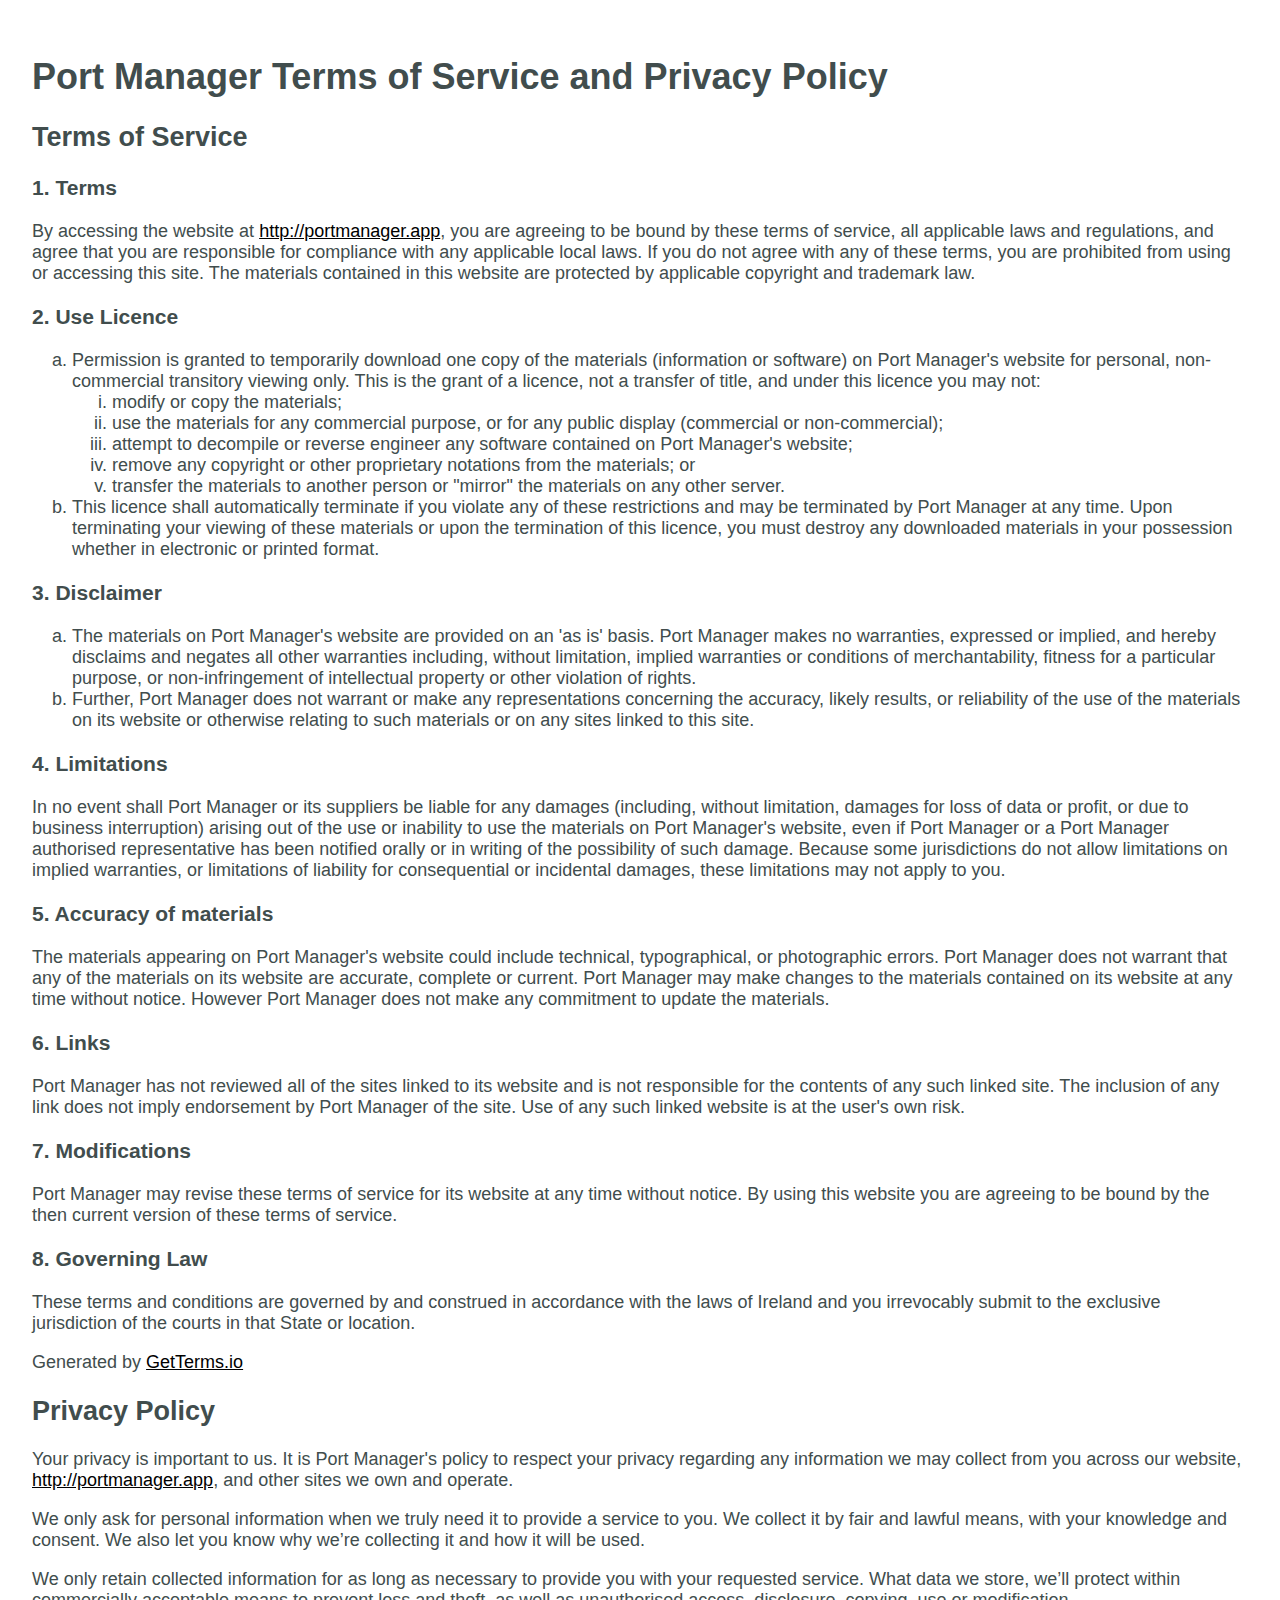
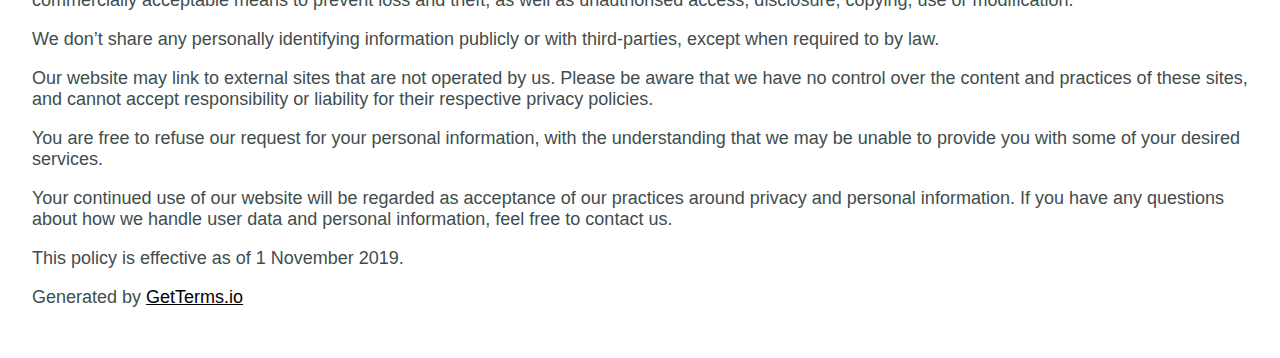
<file: terms.html>
<!DOCTYPE html>
<html lang="en">
  <head>
    <meta charset="utf-8" />
    <meta http-equiv="x-ua-compatible" content="ie=edge" />
    <meta name="viewport" content="width=device-width, initial-scale=1" />

    <title>Port Manager for Mac — Terms</title>
    
    <link rel="stylesheet" href="style.css" />
    <link rel="icon" href="img/favicon.png" />
  </head>
  <body>
     <main class="terms">
      <h1>Port Manager Terms of Service and Privacy Policy</h1>
      <h2>Terms of Service</h2>
      <h3>1. Terms</h3>
      <p>By accessing the website at <a href="http://portmanager.app">http://portmanager.app</a>, you are agreeing to be bound by these terms of service, all applicable laws and regulations, and agree that you are responsible for compliance with any applicable local laws. If you do not agree with any of these terms, you are prohibited from using or accessing this site. The materials contained in this website are protected by applicable copyright and trademark law.</p>
      <h3>2. Use Licence</h3>
      <ol type="a">
         <li>Permission is granted to temporarily download one copy of the materials (information or software) on Port Manager's website for personal, non-commercial transitory viewing only. This is the grant of a licence, not a transfer of title, and under this licence you may not:
         <ol type="i">
            <li>modify or copy the materials;</li>
            <li>use the materials for any commercial purpose, or for any public display (commercial or non-commercial);</li>
            <li>attempt to decompile or reverse engineer any software contained on Port Manager's website;</li>
            <li>remove any copyright or other proprietary notations from the materials; or</li>
            <li>transfer the materials to another person or "mirror" the materials on any other server.</li>
         </ol>
         </li>
         <li>This licence shall automatically terminate if you violate any of these restrictions and may be terminated by Port Manager at any time. Upon terminating your viewing of these materials or upon the termination of this licence, you must destroy any downloaded materials in your possession whether in electronic or printed format.</li>
      </ol>
      <h3>3. Disclaimer</h3>
      <ol type="a">
         <li>The materials on Port Manager's website are provided on an 'as is' basis. Port Manager makes no warranties, expressed or implied, and hereby disclaims and negates all other warranties including, without limitation, implied warranties or conditions of merchantability, fitness for a particular purpose, or non-infringement of intellectual property or other violation of rights.</li>
         <li>Further, Port Manager does not warrant or make any representations concerning the accuracy, likely results, or reliability of the use of the materials on its website or otherwise relating to such materials or on any sites linked to this site.</li>
      </ol>
      <h3>4. Limitations</h3>
      <p>In no event shall Port Manager or its suppliers be liable for any damages (including, without limitation, damages for loss of data or profit, or due to business interruption) arising out of the use or inability to use the materials on Port Manager's website, even if Port Manager or a Port Manager authorised representative has been notified orally or in writing of the possibility of such damage. Because some jurisdictions do not allow limitations on implied warranties, or limitations of liability for consequential or incidental damages, these limitations may not apply to you.</p>
      <h3>5. Accuracy of materials</h3>
      <p>The materials appearing on Port Manager's website could include technical, typographical, or photographic errors. Port Manager does not warrant that any of the materials on its website are accurate, complete or current. Port Manager may make changes to the materials contained on its website at any time without notice. However Port Manager does not make any commitment to update the materials.</p>
      <h3>6. Links</h3>
      <p>Port Manager has not reviewed all of the sites linked to its website and is not responsible for the contents of any such linked site. The inclusion of any link does not imply endorsement by Port Manager of the site. Use of any such linked website is at the user's own risk.</p>
      <h3>7. Modifications</h3>
      <p>Port Manager may revise these terms of service for its website at any time without notice. By using this website you are agreeing to be bound by the then current version of these terms of service.</p>
      <h3>8. Governing Law</h3>
      <p>These terms and conditions are governed by and construed in accordance with the laws of Ireland and you irrevocably submit to the exclusive jurisdiction of the courts in that State or location.</p>
      <p>Generated by <a title="Terms of Service Template Generator" href="https://getterms.io/">GetTerms.io</a></p>

      <h2>Privacy Policy</h2>
      <p>Your privacy is important to us. It is Port Manager's policy to respect your privacy regarding any information we may collect from you across our website, <a href="http://portmanager.app">http://portmanager.app</a>, and other sites we own and operate.</p>
      <p>We only ask for personal information when we truly need it to provide a service to you. We collect it by fair and lawful means, with your knowledge and consent. We also let you know why we’re collecting it and how it will be used.</p>
      <p>We only retain collected information for as long as necessary to provide you with your requested service. What data we store, we’ll protect within commercially acceptable means to prevent loss and theft, as well as unauthorised access, disclosure, copying, use or modification.</p>
      <p>We don’t share any personally identifying information publicly or with third-parties, except when required to by law.</p>
      <p>Our website may link to external sites that are not operated by us. Please be aware that we have no control over the content and practices of these sites, and cannot accept responsibility or liability for their respective privacy policies.</p>
      <p>You are free to refuse our request for your personal information, with the understanding that we may be unable to provide you with some of your desired services.</p>
      <p>Your continued use of our website will be regarded as acceptance of our practices around privacy and personal information. If you have any questions about how we handle user data and personal information, feel free to contact us.</p>
      <p>This policy is effective as of 1 November 2019.</p>
      <p>Generated by <a title="Privacy Policy Template Generator" href="https://getterms.io/">GetTerms.io</a></p>
   </main>
   <body>
<head>
</file>
<file: style.css>
body {
  font-family: -apple-system,BlinkMacSystemFont,"Segoe UI",Roboto,Oxygen-Sans,Ubuntu,Cantarell,"Helvetica Neue",sans-serif;
  margin: 0;
  padding: 0;
  font-size: 18px;
  color: #414D4D;
  -webkit-font-smoothing: antialiased;
  -moz-osx-font-smoothing: grayscale;
}

img {
  max-width: 100%
}

.header-container {
  position: absolute;
  top: 0;
  width: 100%;
}

.brand  {
  display: flex;
  align-items: center;
}

.brand__logo {
  margin-right: 0.5rem;
  height: 16px;
  width: 16px;
}

.brand__name {
  font-size: 1rem;
  margin: 0;
}

.section {
  max-width: 1000px;
  margin: auto;
  padding: 2rem;
  position: relative;
}

.section__heading { 
  font-size: 1.3rem;
  line-height: 1.4;
  font-weight: 500;
  margin: 0.5rem 0;
}

.section__heading--centered {
  text-align: center;
}

.gradient {
  background-image: linear-gradient(0deg, rgba(255,255,255,1) 0%, rgba(238, 249, 249,1) 20%);
  background-repeat: no-repeat;
  background-position: center right;
  width: 100vw;
  overflow: hidden;
}

.download--centered {
  display: flex;
  flex-direction: column;
  align-items: center;
}

.download__button {
  background: #000;
  padding: 1rem;
  color: #fff;
  text-decoration: none;
  margin: 1rem 0;
  display: inline-block;
  border-radius: 4px;
  font-weight: 600;
}

.download__button:hover {
  background: #222;
}

.download__button:active {
  background: #111;
}


.download__details {
  font-size: 0.8rem;
}

.hero {
  padding-top: 48px;
}

.hero__title {
  font-size: 2.4rem;
  line-height: 1.2;
  margin: 1rem 0 2rem 0;
  color: #000
}

.hero__content {
  position: relative;
}

.hero__body {
  line-height: 1.6;
  font-size: 1.2rem;
}

.features__item {
  padding-bottom: 2rem;
  display: flex;
  align-items: center;
}

.feature__image {
  height: 40px;
  width: 40px;
  background: #bdd8d8;
  border-radius: 50%;
  margin-right: 1.5rem;
  flex-shrink: 0;
  display: flex;
  align-items: center;
  justify-content: center;
}

.feature__icon {
  color: #fff;
}

.timeline__heading {
  padding-bottom: 2rem;
}

.timeline__entry {
  display: flex;
  align-items: center;
  margin-bottom: 2rem;
  flex-wrap: wrap;
}

.timeline__entry:last-child {
  margin-bottom: 0;
}

.timeline__image {
  height: 32px;
  width: 32px;
  border-radius: 50%;
  background: #fff;
  display: flex;
  margin: 1rem;
  align-items: center;
  justify-content: center;
  font-size: 1.4rem;
}

.timeline__timestamp {
  font-family: Consolas, "Andale Mono WT", "Andale Mono", "Lucida Console", "Lucida Sans Typewriter", "DejaVu Sans Mono", "Bitstream Vera Sans Mono", "Liberation Mono", "Nimbus Mono L", Monaco, "Courier New", Courier, monospace;
  font-size: 1.1em;
}

.desktop  {
  position: relative;
}

.menu-bar {
  width: 100%;
  height: 22px;
  background: #fff;
  display: block;
  position: absolute;
  top: 0;
  box-shadow: 0 4px 4px -2px #ddd;
}

.menu {
  margin: auto;
  position: relative;
  display: flex;
  height: auto;
}

.wallpaper {
  background:  rgb(238, 249, 249);
  background-position: center;
}

.product-info  {
  padding: 4rem 0 6rem;
}

.feedback-strip {
  padding: 1rem;
  background: #373e3e;
  color: white;
  text-align: center;
  font-size: 1rem;
}

.footer-container {
  background: #414D4D;
}

.footer {
  color: #fff;
  text-align: center;
}

.footer__credits  {
  color: #C0C0C0;
  font-size: 1rem;
}

.footer_link {
  color: #C0C0C0;
}

.illustration {
  margin-top: 4rem;
  height: auto;
}

.terms {
  padding: 2rem;
}

.terms a {
  color: #000
}

.cc-floating {
  box-shadow: rgba(0, 0, 0, 0.15) 0px 4px 14px;
}

/** Breakpoints for larger devices **/
@media only screen and (min-width: 768px) {
  .illustration {
    position: absolute;
    left: 54%;
    z-index: 0;
    top: 25%;
    margin: 0;
  }

  .hero {
    padding-top: 144px;
    padding-bottom: 48px;
  }

  .hero__content {
    margin-top: 0;
    background: none;
  }

  .hero__title {
    font-size: 3rem;
    margin-top: 2rem;
  }

  .hero__content {
    width: 50%;
  }

  .brand {
    padding: 0;
  }

  .features {
    display: flex;
    flex-wrap: wrap;
  }
  
  .features__item {
    width: 50%;
    padding-right: 3rem;
    box-sizing: border-box;
  }

  .timeline__entries  {
    position: relative;
  }

  .timeline__line {
    width: 1px;
    height: calc(100% - 3rem);
    background: #A4C1C0;
    position: absolute;
    top: 1rem;
    z-index: -1;
  }

  .timeline__entry {
    flex-wrap: nowrap;

  }

  .timeline__timestamp {
    width: 180px;
    text-align: right;
    flex-shrink: 0;
  }

  .footer {
    padding-top: 4rem;
    padding-bottom: 4rem;
  }
}
</file>
